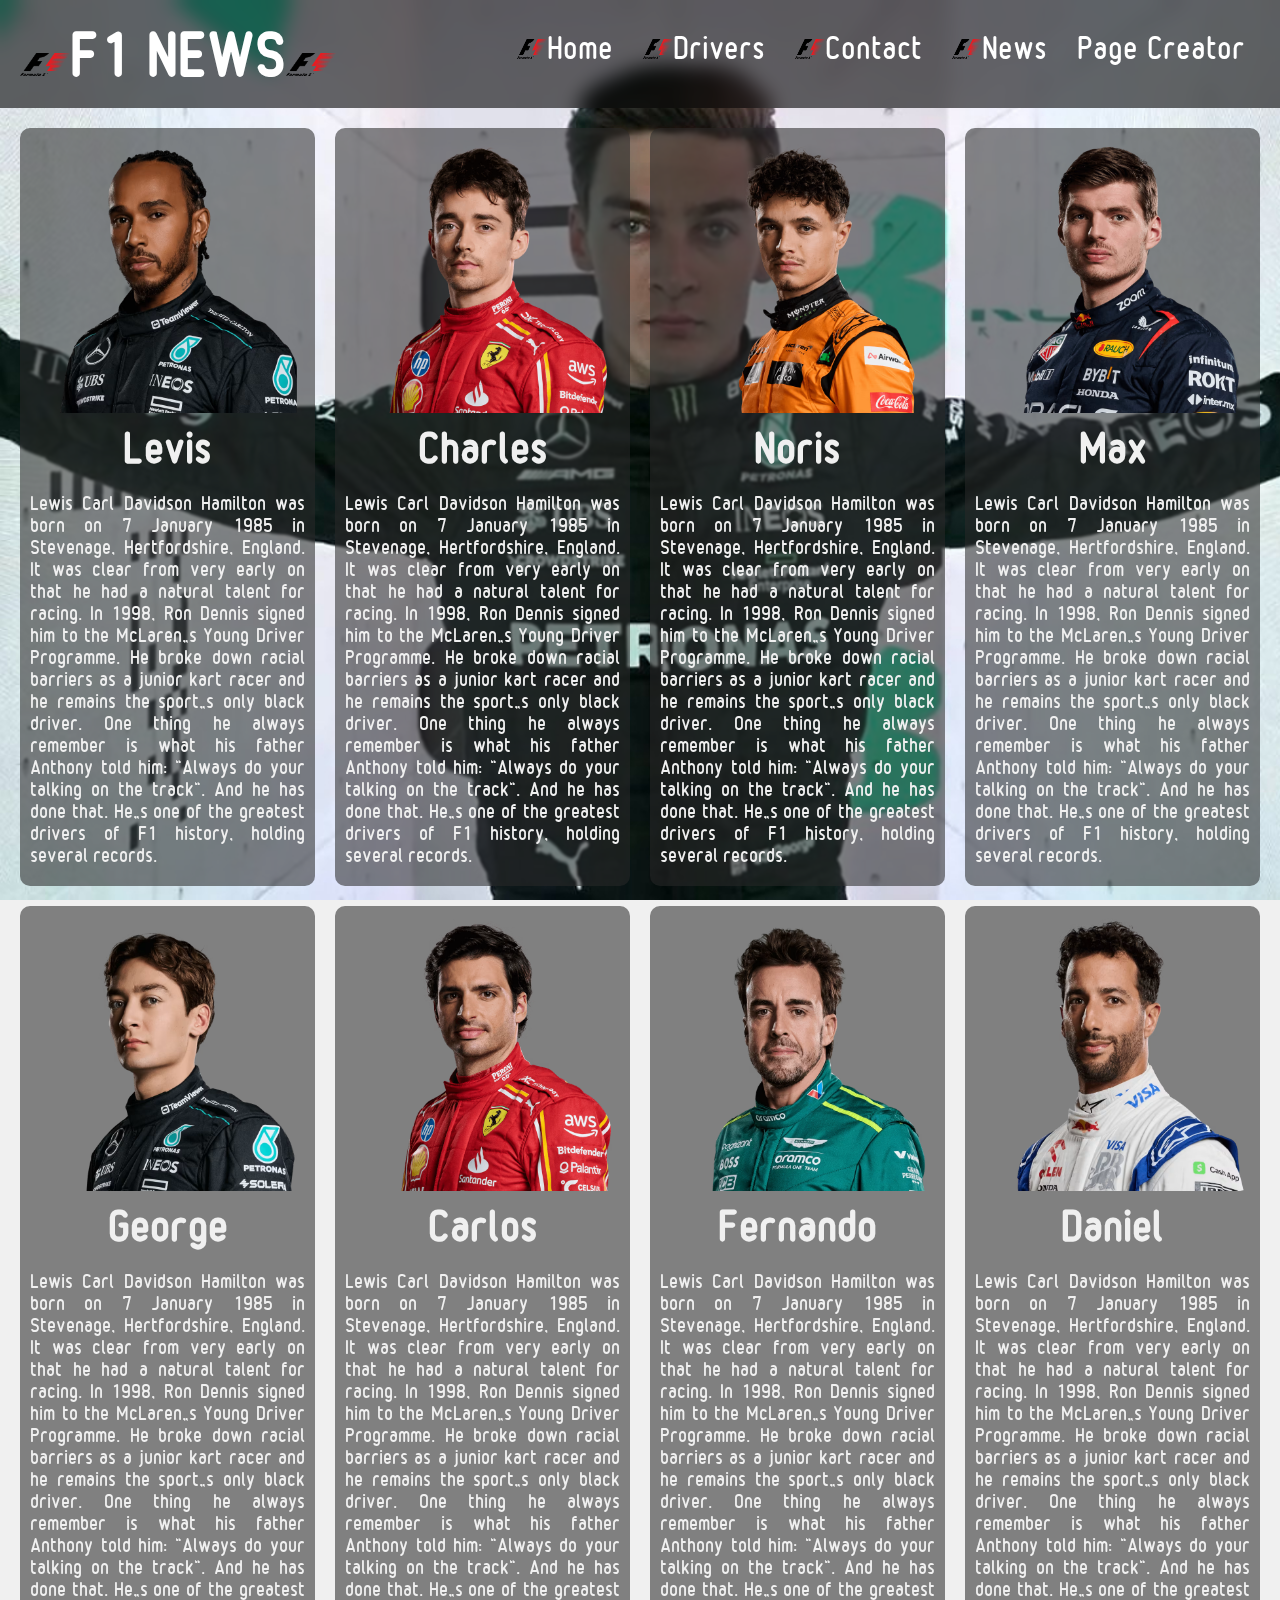
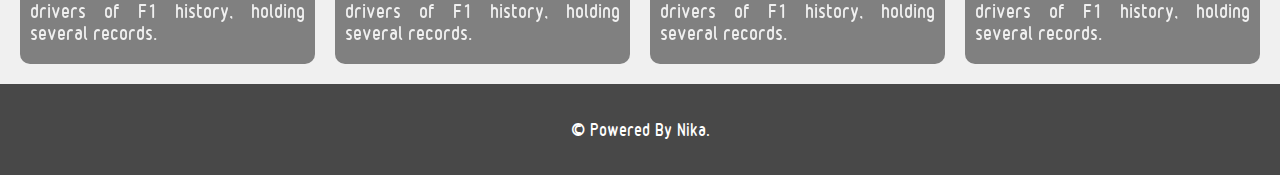
<file: f1/index.html>
<!DOCTYPE html>
<html lang="en">
<head>
    <meta charset="UTF-8">
    <meta name="viewport" content="width=device-width, initial-scale=1.0">
    <title>F1 NEWS - About</title>
    <link rel="stylesheet" href="indexx.css">
    <link rel="stylesheet" href="font.css">
</head>
<body>
    <header>
        <h1><img src="children.png" alt="Icon">F1 NEWS<img src="children.png" alt="Icon"></h1>
        <nav>
            <ul>
                <li><a href="about.html"><img src="children.png" alt="About Icon">Home</a></li>
                <li><a href="index.html"><img src="children.png" alt="Home Icon">Drivers</a></li>
                <li><a href="contact.html"><img src="children.png" alt="Contact Icon">Contact</a></li>
                <li><a href="blog.html"><img src="children.png" alt="Blog Icon">News</a></li>
                <li><a href="creator.html">Page Creator</a></li>            </ul>
        </nav>
    </header>
    <main>
        <section>
            <div class="moreboxes"> 
                <img src="levis.jpg" alt="Levis Image">
                <h2>Levis</h2>
                    <p>Lewis Carl Davidson Hamilton was born on 7 January 1985 in Stevenage, Hertfordshire, England. It was clear from very early on that he had a natural talent for racing. In 1998, Ron Dennis signed him to the McLaren's Young Driver Programme. He broke down racial barriers as a junior kart racer and he remains the sport's only black driver. One thing he always remember is what his father Anthony told him: “Always do your talking on the track". And he has done that. He's one of the greatest drivers of F1 history, holding several records.</p>
                </div>
            </div>
            <div class="moreboxes"> 
                <img src="charl.jpg" alt="Levis Image">
                <h2>Charles</h2>
                    <p>Lewis Carl Davidson Hamilton was born on 7 January 1985 in Stevenage, Hertfordshire, England. It was clear from very early on that he had a natural talent for racing. In 1998, Ron Dennis signed him to the McLaren's Young Driver Programme. He broke down racial barriers as a junior kart racer and he remains the sport's only black driver. One thing he always remember is what his father Anthony told him: “Always do your talking on the track". And he has done that. He's one of the greatest drivers of F1 history, holding several records.</p>
                </div>
            </div>
            <div class="moreboxes"> 
                <img src="noris.jpg" alt="Levis Image">
                <h2>Noris</h2>
                    <p>Lewis Carl Davidson Hamilton was born on 7 January 1985 in Stevenage, Hertfordshire, England. It was clear from very early on that he had a natural talent for racing. In 1998, Ron Dennis signed him to the McLaren's Young Driver Programme. He broke down racial barriers as a junior kart racer and he remains the sport's only black driver. One thing he always remember is what his father Anthony told him: “Always do your talking on the track". And he has done that. He's one of the greatest drivers of F1 history, holding several records.</p>
                </div>
            </div>
            <div class="moreboxes"> 
                <img src="max.jpg" alt="Levis Image">
                <h2>Max</h2>
                    <p>Lewis Carl Davidson Hamilton was born on 7 January 1985 in Stevenage, Hertfordshire, England. It was clear from very early on that he had a natural talent for racing. In 1998, Ron Dennis signed him to the McLaren's Young Driver Programme. He broke down racial barriers as a junior kart racer and he remains the sport's only black driver. One thing he always remember is what his father Anthony told him: “Always do your talking on the track". And he has done that. He's one of the greatest drivers of F1 history, holding several records.</p>
                </div>
            </div>
            
            <div class="moreboxes"> 
                <img src="george.jpg" alt="Levis Image">
                <h2>George</h2>
                    <p>Lewis Carl Davidson Hamilton was born on 7 January 1985 in Stevenage, Hertfordshire, England. It was clear from very early on that he had a natural talent for racing. In 1998, Ron Dennis signed him to the McLaren's Young Driver Programme. He broke down racial barriers as a junior kart racer and he remains the sport's only black driver. One thing he always remember is what his father Anthony told him: “Always do your talking on the track". And he has done that. He's one of the greatest drivers of F1 history, holding several records.</p>
                </div>
            </div>
            <div class="moreboxes"> 
                <img src="carlos.jpg" alt="Levis Image">
                <h2>Carlos</h2>
                    <p>Lewis Carl Davidson Hamilton was born on 7 January 1985 in Stevenage, Hertfordshire, England. It was clear from very early on that he had a natural talent for racing. In 1998, Ron Dennis signed him to the McLaren's Young Driver Programme. He broke down racial barriers as a junior kart racer and he remains the sport's only black driver. One thing he always remember is what his father Anthony told him: “Always do your talking on the track". And he has done that. He's one of the greatest drivers of F1 history, holding several records.</p>
                </div>
            </div>
            <div class="moreboxes"> 
                <img src="fernando.jpg" alt="Levis Image">
                <h2>Fernando</h2>
                    <p>Lewis Carl Davidson Hamilton was born on 7 January 1985 in Stevenage, Hertfordshire, England. It was clear from very early on that he had a natural talent for racing. In 1998, Ron Dennis signed him to the McLaren's Young Driver Programme. He broke down racial barriers as a junior kart racer and he remains the sport's only black driver. One thing he always remember is what his father Anthony told him: “Always do your talking on the track". And he has done that. He's one of the greatest drivers of F1 history, holding several records.</p>
                </div>
            </div>
            <div class="moreboxes"> 
                <img src="daniel.jpg" alt="Levis Image">
                <h2>Daniel</h2>
                    <p>Lewis Carl Davidson Hamilton was born on 7 January 1985 in Stevenage, Hertfordshire, England. It was clear from very early on that he had a natural talent for racing. In 1998, Ron Dennis signed him to the McLaren's Young Driver Programme. He broke down racial barriers as a junior kart racer and he remains the sport's only black driver. One thing he always remember is what his father Anthony told him: “Always do your talking on the track". And he has done that. He's one of the greatest drivers of F1 history, holding several records.</p>
                </div>
            </div>
        </section>
    </main>
    <footer>
        <p>&copy; Powered By Nika.</p>
    </footer>
</file>
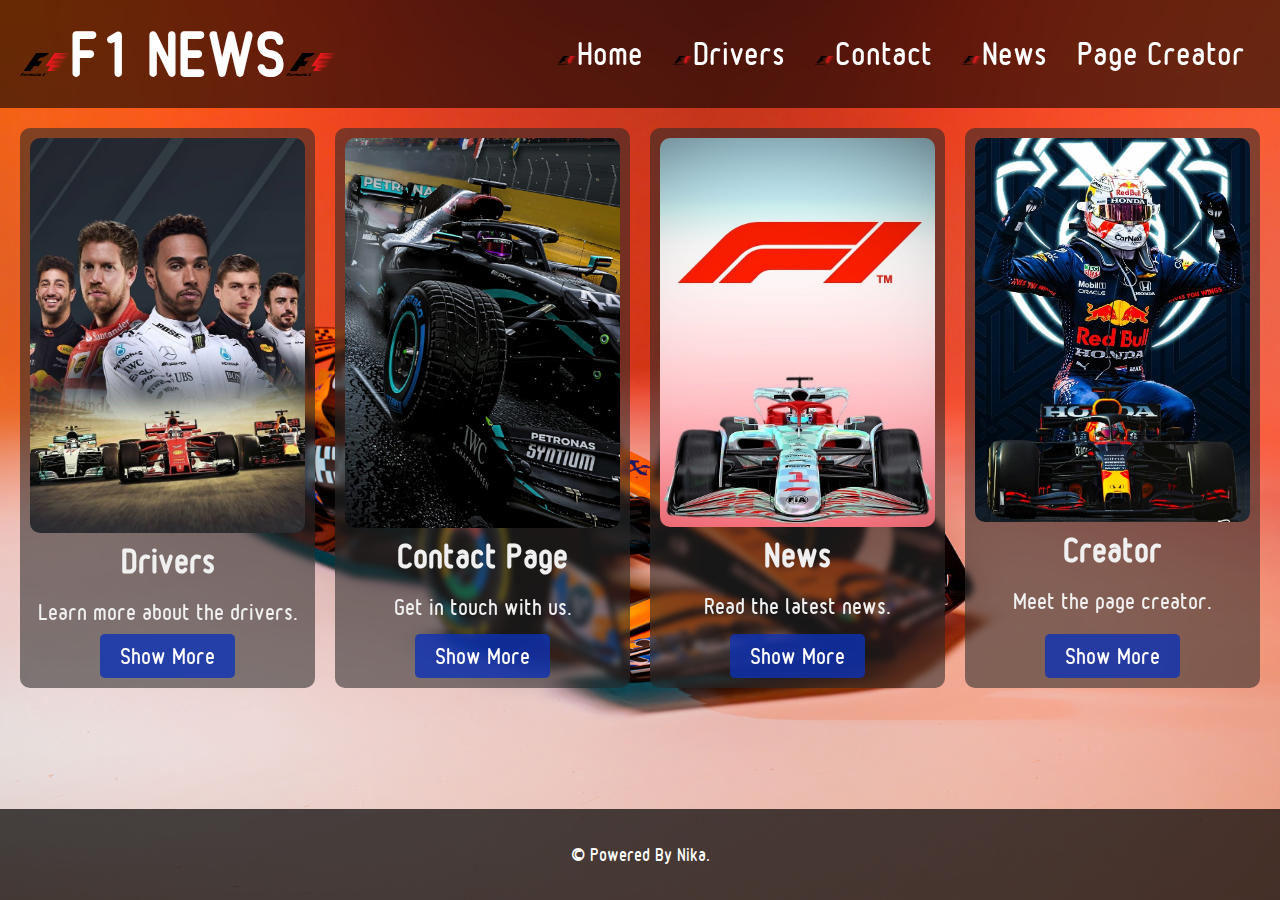
<file: f1/about.html>
<!DOCTYPE html>
<html lang="en">
<head>
    <meta charset="UTF-8">
    <meta name="viewport" content="width=device-width, initial-scale=1.0">
    <title>F1 NEWS - Home</title>
    <link rel="stylesheet" href="about.css">
    <link rel="stylesheet" href="font.css">
</head>
<body>
    <header>
        <h1><img src="children.png" alt="Icon">F1 NEWS<img src="children.png" alt="Icon"></h1>
        <nav>
            <ul> 
                <li><a href="about.html"><img src="children.png" alt="About Icon">Home</a></li>
                <li><a href="index.html"><img src="children.png" alt="Home Icon">Drivers</a></li>
                <li><a href="contact.html"><img src="children.png" alt="Contact Icon">Contact</a></li>
                <li><a href="blog.html"><img src="children.png" alt="Blog Icon">News</a></li>
                <li><a href="creator.html">Page Creator</a></li>
            </ul>
        </nav>
    </header>
    <main>
        <section>
            <div class="moreboxes"> 
                <img src="all.jpg" alt="Image 1">
                <h2>Drivers</h2>
                <p>Learn more about the drivers.</p>
                <button onclick="location.href='index.html'">Show More</button>
            </div>
            <div class="moreboxes"> 
                <img src="contact.jpg" alt="Image 2">
                <h2>Contact Page</h2>
                <p>Get in touch with us.</p>
                <button onclick="location.href='contact.html'">Show More</button>
            </div>
            <div class="moreboxes"> 
                <img src="news.jpg" alt="Image 3">
                <h2>News</h2>
                <p>Read the latest news.</p>
                <button onclick="location.href='blog.html'">Show More</button>
            </div>
            <div class="moreboxes"> 
                <img src="creator.jpg" alt="Image 4">
                <h2>Creator</h2>
                <p>Meet the page creator.</p>
                <button onclick="location.href='creator.html'">Show More</button>
            </div>
        </section>
    </main>
    <footer>
        <p>&copy; Powered By Nika.</p>
    </footer>
</body>
</html>
</file>
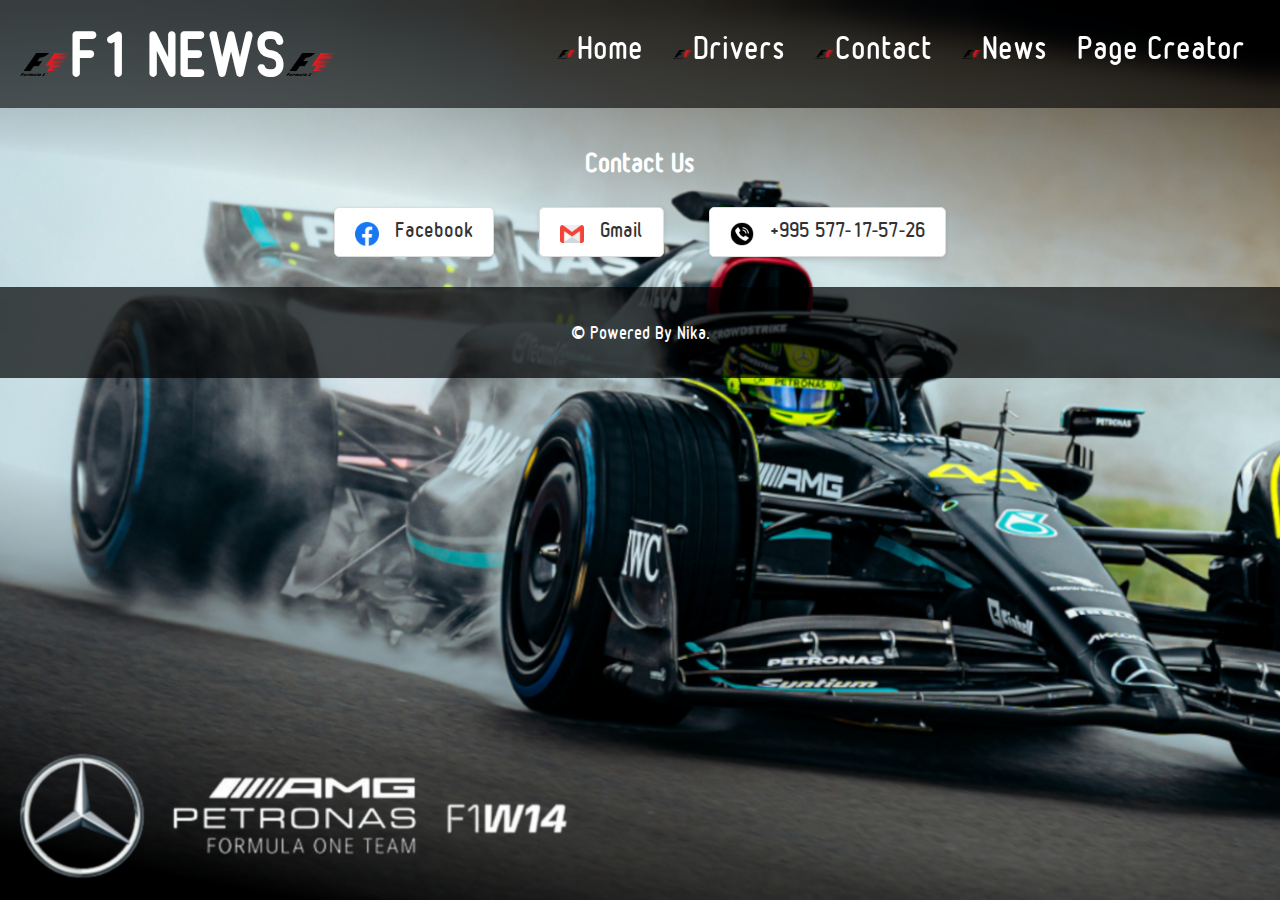
<file: f1/contact.html>
<!DOCTYPE html>
<html lang="en">
<head>
    <meta charset="UTF-8">
    <meta name="viewport" content="width=device-width, initial-scale=1.0">
    <title>F1 NEWS - Contact</title>
    <link rel="stylesheet" href="contact.css">
    <link rel="stylesheet" href="font.css">
    <link rel="stylesheet" href="https://cdnjs.cloudflare.com/ajax/libs/font-awesome/6.0.0-beta3/css/all.min.css" integrity="sha512-Fo3rlrZj/kTcNFEWvz33pTn2Wec4BBp8hOevkFoy0oSBVO9ZxUIdPpQ9u9J/XYOoEKz1pM2+PUhbVpwoRLuD3w==" crossorigin="anonymous" referrerpolicy="no-referrer" />
</head>
<body background="all.jpg">
    <header>
        <h1><img src="children.png" alt="Icon">F1 NEWS<img src="children.png" alt="Icon"></h1>
        <nav>
            <ul> 
                <li><a href="about.html"><img src="children.png" alt="About Icon">Home</a></li>
                <li><a href="index.html"><img src="children.png" alt="Home Icon">Drivers</a></li>
                <li><a href="contact.html"><img src="children.png" alt="Contact Icon">Contact</a></li>
                <li><a href="blog.html"><img src="children.png" alt="Blog Icon">News</a></li>
                <li><a href="creator.html">Page Creator</a></li></ul>
        </nav>
    </header>
    <main>
        <section>
            <h2>Contact Us</h2>
            <div class="contact-icons">
                <a href="https://www.facebook.com/email.mes.gov.ge" target="_blank" class="contact-icon"><i class="fab fa-facebook"></i><img src="facebook.png" alt="Facebook"> Facebook</a>
                <a href="mailto:axaldabisskola1@gmail.com" class="contact-icon"><i class="fas fa-envelope"></i><img src="gmail.png" alt="Gmail"> Gmail</a>
                <a href="tel:+995 577-17-57-26" class="contact-icon"><i class="fas fa-phone"></i><img src="phone.png" alt="phone"> +995 577-17-57-26</a>
            </div>
        </section>
    </main>
    <footer>
        <p>&copy; Powered By Nika.</p>
    </footer>
</body>
</html>
</file>
<file: f1/indexx.css>
/* General Styles */
body {
    min-height: 100vh;
      font-family: Arial, sans-serif;
      margin: 0;
      padding: 0;
      background-color: #f0f0f0;
      background-image: url('alll.jpg');
      background-size: cover;
      background-attachment: fixed;
    }
    
    header {
      display: flex;
      justify-content: space-between;
      background-color: #00000096;
      backdrop-filter: blur(10px);
      background-size: cover;
      background-attachment: fixed;
      color: white;
      padding: 20px;
      text-align: center;
  }
    
  header h1 {
    margin: 0;
    font-size: 3.5em;
  }
    nav ul {
      list-style: none;
      padding: 0;
      display: flex;
      justify-content: center;
      margin: 10px 0 0;
    }
    
    nav ul li {
      margin: 0 15px;
    }
    
    nav ul li a {
      color: white;
      text-decoration: none;
      font-size: 1.8em;
  }
    
    nav ul li a:hover {
      text-decoration: underline;
    }
    
    main {
      padding: 20px;
      text-align: center;
      color: #333;
    }
    
section {
    display: flex;
    flex-wrap: wrap;
    justify-content: space-between;
    gap: 20px; /* Adjust gap between divs */
}

footer {
    background-color: #333;
    color: white;
    padding: 20px;
    text-align: center;
    margin-top: auto; /* Pushes footer to the bottom */
}

/* Div Styles */
.moreboxes {
    flex: 1 1 calc(25% - 20px); /* Allows 4 boxes per row with 20px gap */
    min-height: 700px; /* Adjust height as needed */
    background-color: rgba(40, 40, 40, 0.564);
    backdrop-filter: blur(1px);
    border-radius: 10px; /* Adjust border radius as needed */
    color: #f0f0f0;
    text-align: center;
    padding: 10px;
    box-sizing: border-box;
    display: flex;
    flex-direction: column;
    align-items: center;
}

.moreboxes img {
    max-width: 100%;
    height: auto;
    border-radius: 10px;
}

.moreboxes h2 {
    font-size: 40px;
    margin: 10px 0;
}

.moreboxes p {
    font-size: 18px;
    margin: 10px 0;
    text-align: justify;
   
}

.moreboxes button {
    padding: 10px 20px;
    font-size: 16px;
    background-color: #333;
    color: white;
    border: none;
    border-radius: 5px;
    cursor: pointer;
    margin-top: auto;
}

.moreboxes button:hover {
    background-color: #555;
}

.moreboxes .more-info {
    display: none;
    text-align: left;
    margin-top: 10px;
}

/* Responsive Adjustments */
@media screen and (max-width: 930px) {
    .textBoxes h2 {
        font-size: 40px;
    }
    
    .textBoxes p {
        font-size: 20px;
    }
}

@media screen and (max-width: 850px) {
    .textBoxes h2 {
        font-size: 35px;
    }
    
    .textBoxes p {
        font-size: 20px;
    }
}

@media screen and (max-width: 680px) {
    section {
        flex-direction: column;
    }
    .moreboxes {
        width: 100%;
        margin-bottom: 20px; /* Space between boxes */
    }
}

footer {
    background-color: rgba(0, 0, 0, 0.7);
    color: white;
    padding: 20px;
    text-align: center;
}

header h1 img {
    width: 50px;
    height: auto;
}

/* Navigation Icons */
nav ul li a img {
    width: 30px;
    height: 20px;
}
</file>
<file: f1/font.css>
@font-face {
    font-family: "Alk";
    src: url(alk.ttf);
}


*{
    font-family: "Alk", system-ui, -apple-system, BlinkMacSystemFont, 'Segoe UI', Roboto, Oxygen, Ubuntu, Cantarell, 'Open Sans', 'Helvetica Neue', sans-serif;
}
</file>
<file: f1/about.css>
/* General Styles */
body {
    display: flex;
    flex-direction: column;
    min-height: 100vh;
    font-family: Arial, sans-serif;
    margin: 0;
    padding: 0;
    background-color: #f0f0f0;
    background-image: url('about.jpg');
    background-size: cover;
    background-attachment: fixed;
}

header {
    display: flex;
    justify-content: space-between;
    background-color: #00000096;
    backdrop-filter: blur(10px);
    background-size: cover;
    background-attachment: fixed;
    color: white;
    padding: 20px;
    text-align: center;
}

header h1 {
    margin: 0;
    font-size: 3.5em;
}

nav ul {
    list-style: none;
    padding: 0;
    display: flex;
    justify-content: center;
}

nav ul li {
    margin: 0 15px;
}

nav ul li a {
    color: white;
    text-decoration: none;
    font-size: 1.8em;
}

nav ul li a:hover,
nav ul li a.active {
    text-decoration: underline;
}

main {
    flex: 1;
    padding: 20px;
}

section {
    display: flex;
    flex-wrap: wrap;
    justify-content: space-between;
    gap: 20px; /* Adjust gap between divs */
}

footer {
    background-color: #333;
    color: white;
    padding: 20px;
    text-align: center;
    margin-top: auto; /* Pushes footer to the bottom */
}

/* Div Styles */
.moreboxes {
    flex: 1 1 calc(25% - 20px); /* Allows 4 boxes per row with 20px gap */
    min-height: 400px; /* Adjust height as needed */
    background-color: rgba(40, 40, 40, 0.564);
    backdrop-filter: blur(3px);
    border-radius: 10px; /* Adjust border radius as needed */
    color: #f0f0f0;
    text-align: center;
    padding: 10px;
    box-sizing: border-box;
    display: flex;
    flex-direction: column;
    align-items: center;
}

.moreboxes img {
    max-width: 100%;
    height: auto;
    border-radius: 10px;
}

.moreboxes h2 {
    font-size: 30px;
    margin: 10px 0;
}

.moreboxes p {
    font-size: 20px;
    margin: 10px 0;
    text-align: center;
}

.moreboxes button {
    padding: 10px 20px;
    font-size: 20px;
    background-color: #0037ff86;
    backdrop-filter: blur(3px);
    color: white;
    border: none;
    border-radius: 5px;
    cursor: pointer;
    margin-top: auto;
}

.moreboxes button:hover {
    background-color: #00000082;
    backdrop-filter: blur(3px);
}

/* Responsive Adjustments */
@media screen and (max-width: 930px) {
    .textBoxes h2 {
        font-size: 40px;
    }
    
    .textBoxes p {
        font-size: 20px;
    }
}

@media screen and (max-width: 850px) {
    .textBoxes h2 {
        font-size: 35px;
    }
    
    .textBoxes p {
        font-size: 20px;
    }
}

@media screen and (max-width: 680px) {
    section {
        flex-direction: column;
    }
    .moreboxes {
        width: 100%;
        margin-bottom: 20px; /* Space between boxes */
    }
}

footer {
    background-color: rgba(0, 0, 0, 0.7);
    color: white;
    padding: 20px;
    text-align: center;
}

header h1 img {
    width: 50px;
    height: auto;
}

/* Navigation Icons */
nav ul li a img {
    width: 20px;
    height: auto;
}
</file>
<file: f1/contact.css>
/* General Styles */
body {
  min-height: 100vh;
    font-family: Arial, sans-serif;
    margin: 0;
    padding: 0;
    background-image: url('home.jpg');
    background-size: cover;
    background-attachment: fixed;
  }
  
  
  header {
    display: flex;
    justify-content: space-between;
    background-color: #00000096;
    backdrop-filter: blur(10px);
    background-size: cover;
    background-attachment: fixed;
    color: white;
    padding: 20px;
    text-align: center;
}
  
header h1 {
  margin: 0;
  font-size: 3.5em;
}
  
  nav ul {
    list-style: none;
    padding: 0;
    display: flex;
    justify-content: center;
    margin: 10px 0 0;
  }
  
  nav ul li {
    margin: 0 15px;
  }
  
  nav ul li a {
    color: white;
    text-decoration: none;
    font-size: 1.8em;
}
  
  nav ul li a:hover,
  nav ul li a.active {
    text-decoration: underline;
  }
  
  main {
    padding: 20px;
    text-align: center;
    color: white;
  }
  .director{
    height: 200px;
    width: 200px;
    size-adjust: 200px 200px;
  }
  .contact-icon {
    display: inline-block;
    margin: 10px 20px;
    font-size: 1.2em;
    text-decoration: none;
    color: #333;
    border: 1px solid #ddd;
    padding: 10px 20px;
    border-radius: 5px;
    background-color: white;
    box-shadow: 0 2px 5px rgba(0, 0, 0, 0.1);
    transition: background-color 0.3s ease, color 0.3s ease;
  }
  
  .contact-icon img {
    width: 24px;
    height: 24px;
    vertical-align: middle;
    margin-right: 10px;
  }
  
  .contact-icon:hover {
    background-color: #ddd;
    color: #000;
  }
  
  
  footer {
    background-color: rgba(0, 0, 0, 0.7);
    color: white;
    padding: 20px;
    text-align: center;
    margin-bottom: auto; 
  }
  
  header h1 img {
    width: 50px; /* Adjust the width as needed */
    height: auto; /* Maintain aspect ratio */
}


/* Navigation Icons */
nav ul li a img {
    width: 20px; /* Adjust the width as needed */
    height: auto; /* Maintain aspect ratio */
}
</file>
